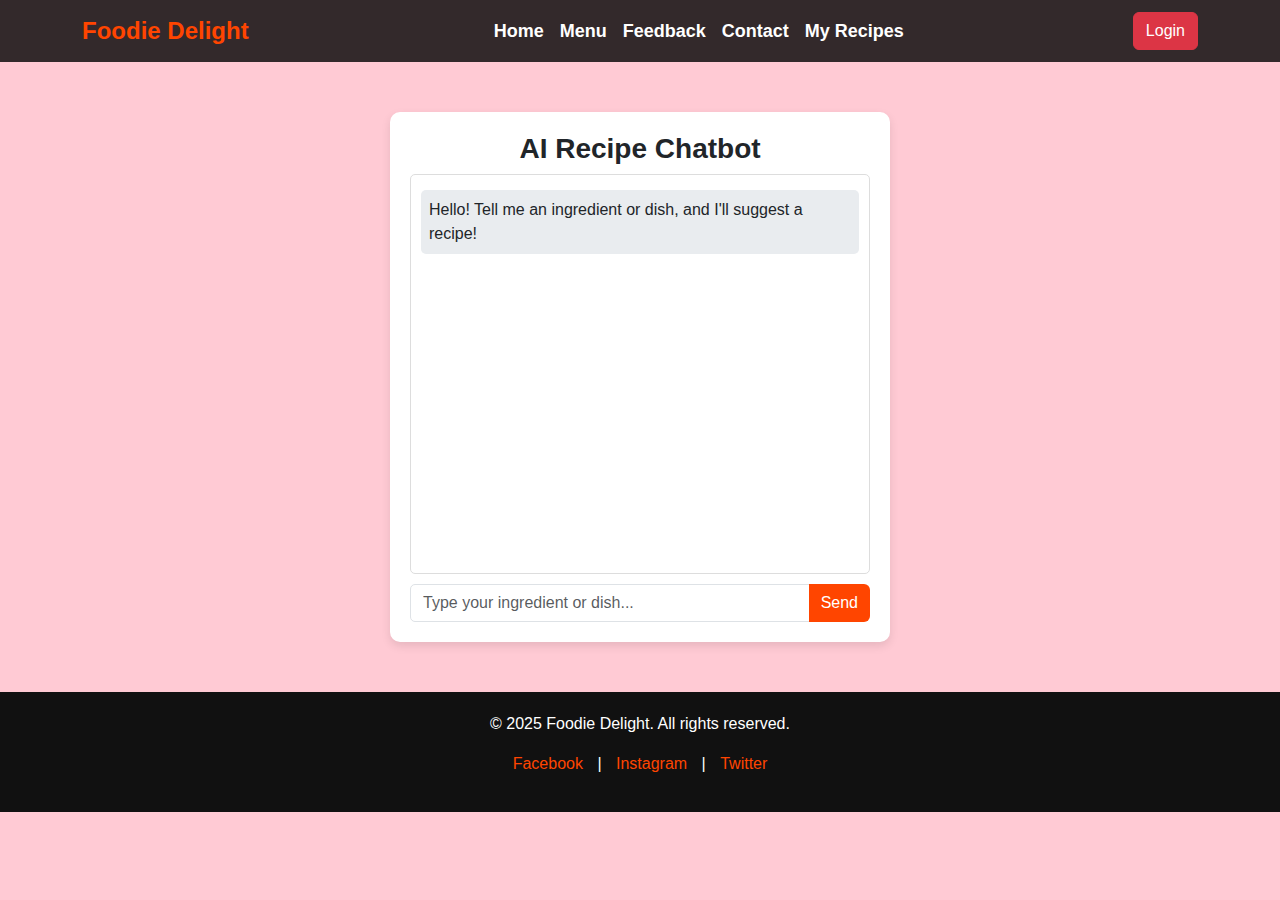
<file: chat.html>
<!DOCTYPE html>
<html lang="en">
  <head>
    <meta charset="UTF-8" />
    <meta name="viewport" content="width=device-width, initial-scale=1.0" />
    <title>AI Recipe Chatbot</title>

    <!-- Bootstrap CSS -->
    <link
      rel="stylesheet"
      href="https://cdn.jsdelivr.net/npm/bootstrap@5.3.0/dist/css/bootstrap.min.css"
    />
    <script src="https://cdn.jsdelivr.net/npm/bootstrap@5.3.0/dist/js/bootstrap.bundle.min.js"></script>
    <link rel="stylesheet" href="style.css" />
    <script src="https://code.jquery.com/jquery-3.6.0.min.js"></script>
  </head>
  <body>
    <!-- Navbar -->
    <nav class="navbar navbar-expand-lg navbar-dark">
      <div class="container">
        <a class="navbar-brand" href="index.html">Foodie Delight</a>
        <button
          class="navbar-toggler"
          type="button"
          data-bs-toggle="collapse"
          data-bs-target="#navbarNav"
        >
          <span class="navbar-toggler-icon"></span>
        </button>
        <div
          class="collapse navbar-collapse justify-content-center"
          id="navbarNav"
        >
          <ul class="navbar-nav">
            <li class="nav-item">
              <a class="nav-link" href="index.html">Home</a>
            </li>
            <li class="nav-item">
              <a class="nav-link" href="menu.html">Menu</a>
            </li>
            <li class="nav-item">
              <a class="nav-link" href="feedback.html">Feedback</a>
            </li>
            <li class="nav-item">
              <a class="nav-link" href="contact.html">Contact</a>
            </li>
            <li class="nav-item">
              <a class="nav-link" href="chat.html">My Recipes</a>
            </li>
          </ul>
        </div>
        <a href="login.html" class="btn btn-danger ms-auto">Login</a>
      </div>
    </nav>

    <!-- Chatbot Container -->
    <div class="container chat-container">
      <h3 class="text-center"><b> AI Recipe Chatbot</b></h3>
      <div class="chat-box" id="chatBox">
        <div class="bot-message">
          Hello! Tell me an ingredient or dish, and I'll suggest a recipe!
        </div>
      </div>

      <!-- Input for Chat -->
      <div class="input-group">
        <input
          type="text"
          id="userInput"
          class="form-control"
          placeholder="Type your ingredient or dish..."
        />
        <button class="btn btn-send" onclick="sendMessage()">Send</button>
      </div>
    </div>

    <footer>
      <p>© 2025 Foodie Delight. All rights reserved.</p>
      <p>
        <a href="#">Facebook</a> | <a href="#">Instagram</a> |
        <a href="#">Twitter</a>
      </p>
    </footer>

    <script>
      let recipes = {};

      // Load recipes.json using AJAX
      $.getJSON("chat.json", function (data) {
        recipes = data;
      });

      function sendMessage() {
        let userInput = document.getElementById("userInput").value.trim();
        if (userInput === "") return;

        let chatBox = document.getElementById("chatBox");

        // Add user message to chat
        let userMessage = document.createElement("div");
        userMessage.classList.add("user-message");
        userMessage.innerText = userInput;
        chatBox.appendChild(userMessage);

        // Scroll to bottom
        chatBox.scrollTop = chatBox.scrollHeight;

        // AI Response (with JSON)
        setTimeout(() => {
          let botMessage = document.createElement("div");
          botMessage.classList.add("bot-message");

          botMessage.innerText = getRecipeResponse(userInput);
          chatBox.appendChild(botMessage);

          // Apply animation to the bot's message
          $(botMessage).hide().fadeIn(500);

          // Scroll to bottom
          chatBox.scrollTop = chatBox.scrollHeight;
        }, 1000);

        // Clear input field
        document.getElementById("userInput").value = "";
      }

      function getRecipeResponse(input) {
        input = input.toLowerCase();
        return (
          recipes[input] ||
          "Sorry, I don't have a recipe for that. Try another ingredient! 😊"
        );
      }
    </script>
  </body>
</html>
</file>
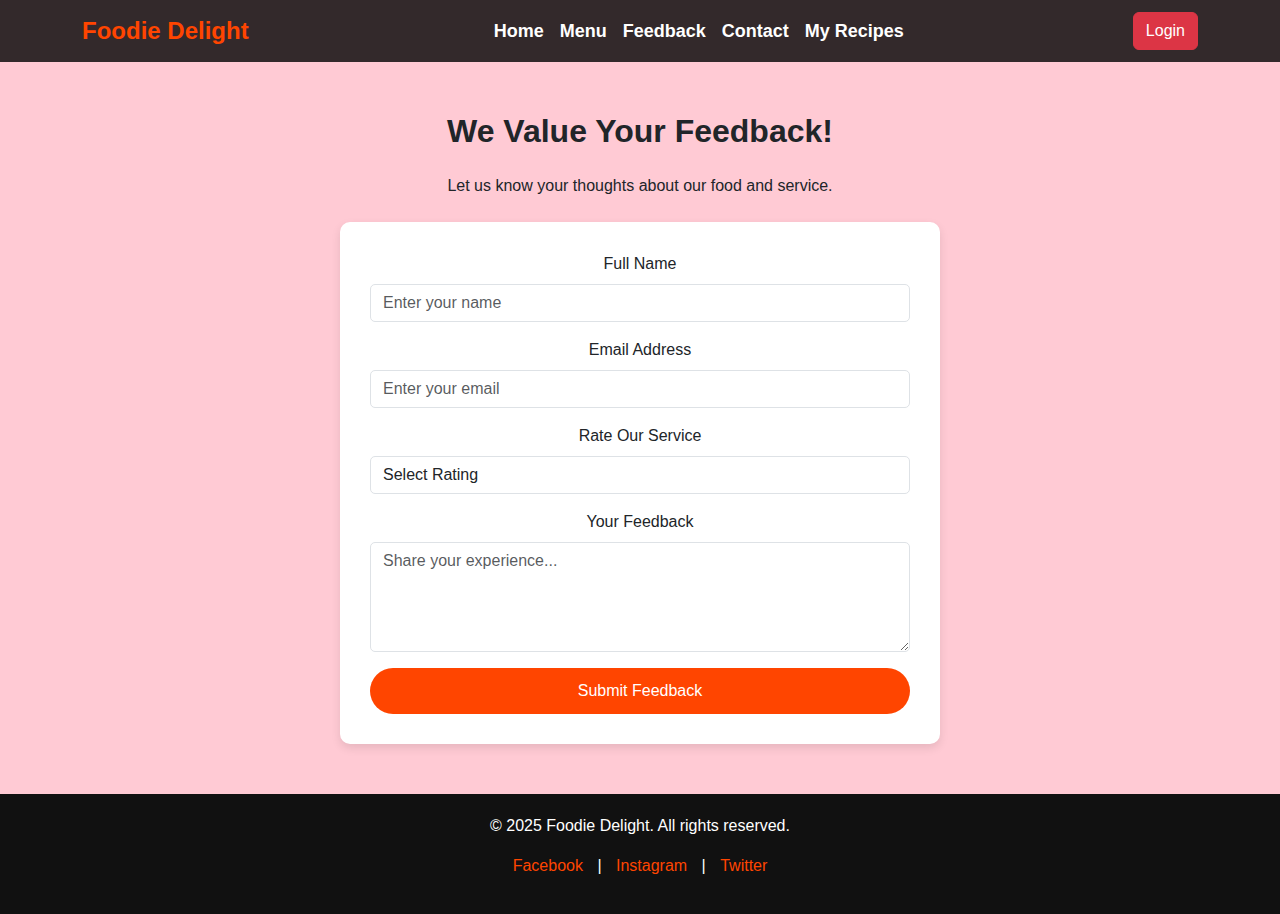
<file: feedback.html>
<!DOCTYPE html>
<html lang="en">
  <head>
    <meta charset="UTF-8" />
    <meta name="viewport" content="width=device-width, initial-scale=1.0" />
    <title>Feedback - Foodie Delight</title>

    <!-- Bootstrap CSS -->
    <link
      rel="stylesheet"
      href="https://cdn.jsdelivr.net/npm/bootstrap@5.3.0/dist/css/bootstrap.min.css"
    />
    <script src="https://cdn.jsdelivr.net/npm/bootstrap@5.3.0/dist/js/bootstrap.bundle.min.js"></script>
    <link rel="stylesheet" href="style.css" />
  </head>
  <body>
    <!-- Navbar -->
    <nav class="navbar navbar-expand-lg navbar-dark">
      <div class="container">
        <a class="navbar-brand" href="index.html">Foodie Delight</a>
        <button
          class="navbar-toggler"
          type="button"
          data-bs-toggle="collapse"
          data-bs-target="#navbarNav"
        >
          <span class="navbar-toggler-icon"></span>
        </button>
        <div
          class="collapse navbar-collapse justify-content-center"
          id="navbarNav"
        >
          <ul class="navbar-nav">
            <li class="nav-item">
              <a class="nav-link" href="index.html">Home</a>
            </li>
            <li class="nav-item">
              <a class="nav-link" href="menu.html">Menu</a>
            </li>
            <li class="nav-item">
              <a class="nav-link" href="feedback.html">Feedback</a>
            </li>
            <li class="nav-item">
              <a class="nav-link" href="contact.html">Contact</a>
            </li>
            <li class="nav-item">
              <a class="nav-link" href="chat.html">My Recipes</a>
            </li>
          </ul>
        </div>
        <a href="login.html" class="btn btn-danger ms-auto">Login</a>
      </div>
    </nav>

    <!-- Feedback Section -->
    <section class="feedback-section">
      <div class="container text-center">
        <h2 class="mb-4"><b>We Value Your Feedback! </b></h2>
        <p class="mb-4">
          Let us know your thoughts about our food and service.
        </p>

        <div class="feedback-form mx-auto">
          <form id="feedbackForm">
            <div class="mb-3">
              <label for="name" class="form-label">Full Name</label>
              <input
                type="text"
                class="form-control"
                id="name"
                placeholder="Enter your name"
                required
              />
            </div>

            <div class="mb-3">
              <label for="email" class="form-label">Email Address</label>
              <input
                type="email"
                class="form-control"
                id="email"
                placeholder="Enter your email"
                required
              />
            </div>

            <div class="mb-3">
              <label for="rating" class="form-label">Rate Our Service</label>
              <select class="form-control" id="rating" required>
                <option value="">Select Rating</option>
                <option value="5">⭐️⭐️⭐️⭐️⭐️ Excellent</option>
                <option value="4">⭐️⭐️⭐️⭐️ Good</option>
                <option value="3">⭐️⭐️⭐️ Average</option>
                <option value="2">⭐️⭐️ Below Average</option>
                <option value="1">⭐️ Poor</option>
              </select>
            </div>

            <div class="mb-3">
              <label for="message" class="form-label">Your Feedback</label>
              <textarea
                class="form-control"
                id="message"
                rows="4"
                placeholder="Share your experience..."
                required
              ></textarea>
            </div>

            <button type="submit" class="btn btn-submit">
              Submit Feedback
            </button>
          </form>
        </div>
      </div>
    </section>

    <!-- Footer -->
    <footer>
      <p>© 2025 Foodie Delight. All rights reserved.</p>
      <p>
        <a href="#">Facebook</a> | <a href="#">Instagram</a> |
        <a href="#">Twitter</a>
      </p>
    </footer>

    <!-- Form Validation & Submission -->
    <script>
      document
        .getElementById("feedbackForm")
        .addEventListener("submit", function (event) {
          event.preventDefault();
          let name = document.getElementById("name").value;
          let email = document.getElementById("email").value;
          let rating = document.getElementById("rating").value;
          let message = document.getElementById("message").value;

          if (!name || !email || !rating || !message) {
            alert("Please fill out all fields.");
            return;
          }

          alert("Thank you for your feedback! 😊");
          document.getElementById("feedbackForm").reset();
        });
    </script>
  </body>
</html>
</file>
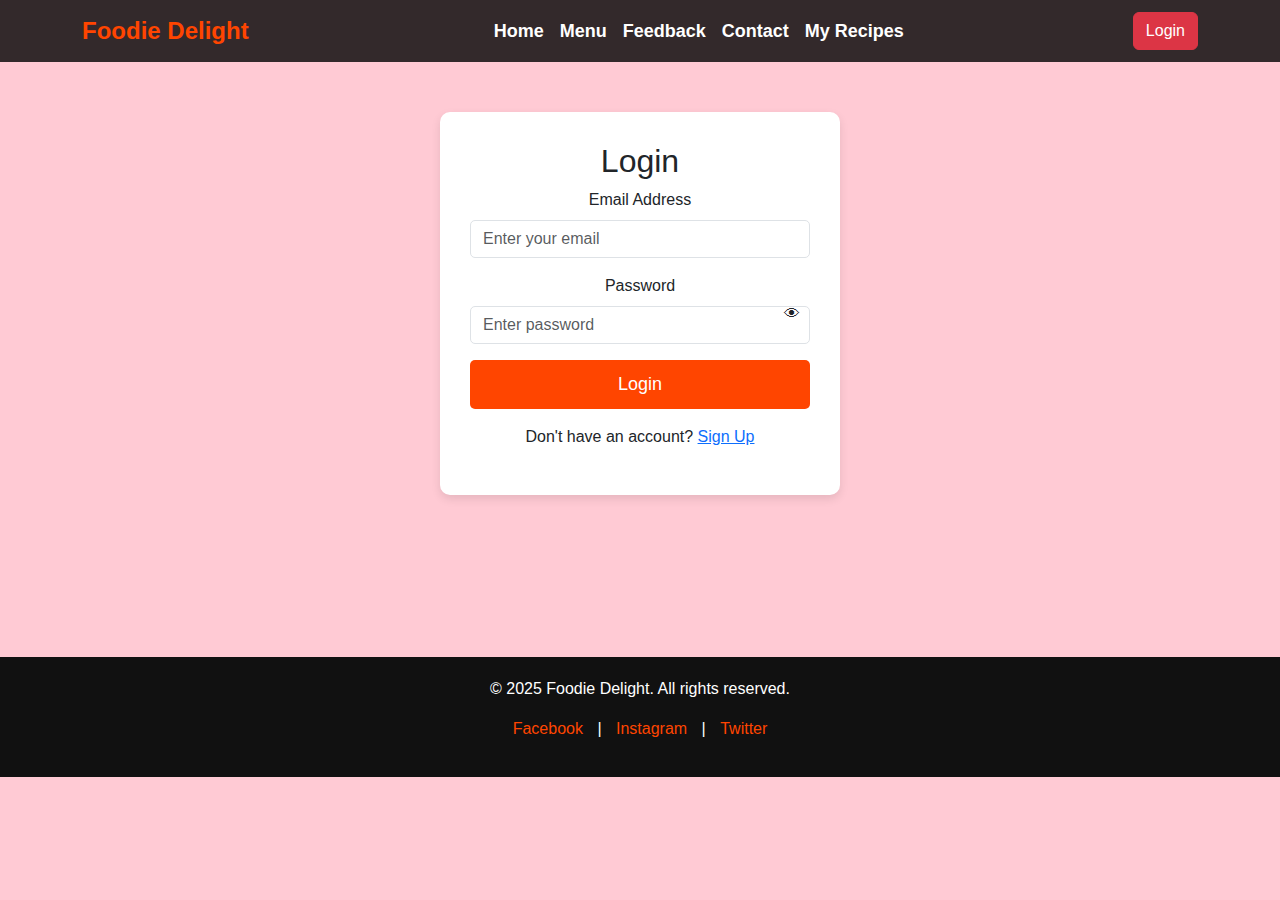
<file: login.html>
<!DOCTYPE html>
<html lang="en">
  <head>
    <meta charset="UTF-8" />
    <meta name="viewport" content="width=device-width, initial-scale=1.0" />
    <title>Login & Signup</title>

    <!-- Bootstrap CSS -->
    <link
      rel="stylesheet"
      href="https://cdn.jsdelivr.net/npm/bootstrap@5.3.0/dist/css/bootstrap.min.css"
    />
    <script src="https://cdn.jsdelivr.net/npm/bootstrap@5.3.0/dist/js/bootstrap.bundle.min.js"></script>
    <link rel="stylesheet" href="style.css" />
    <style>
      footer {
        background-color: #111;
        color: white;
        text-align: center;
        margin-top: 162px;
      }
    </style>
  </head>
  <body>
    <!-- Navbar -->
    <nav class="navbar navbar-expand-lg navbar-dark">
      <div class="container">
        <a class="navbar-brand" href="index.html">Foodie Delight</a>
        <button
          class="navbar-toggler"
          type="button"
          data-bs-toggle="collapse"
          data-bs-target="#navbarNav"
        >
          <span class="navbar-toggler-icon"></span>
        </button>
        <div
          class="collapse navbar-collapse justify-content-center"
          id="navbarNav"
        >
          <ul class="navbar-nav">
            <li class="nav-item">
              <a class="nav-link" href="index.html">Home</a>
            </li>
            <li class="nav-item">
              <a class="nav-link" href="menu.html">Menu</a>
            </li>
            <li class="nav-item">
              <a class="nav-link" href="feedback.html">Feedback</a>
            </li>
            <li class="nav-item">
              <a class="nav-link" href="contact.html">Contact</a>
            </li>
            <li class="nav-item">
              <a class="nav-link" href="chat.html">My Recipes</a>
            </li>
          </ul>
        </div>
        <a href="login.html" class="btn btn-danger ms-auto">Login</a>
      </div>
    </nav>
    <!-- Login & Signup Form Container -->
    <div class="container container-box">
      <h2 id="formTitle" class="text-dark">Login</h2>

      <!-- Login Form -->
      <form id="loginForm">
        <div class="mb-3">
          <label class="form-label">Email Address</label>
          <input
            type="email"
            class="form-control"
            id="loginEmail"
            placeholder="Enter your email"
            required
          />
        </div>
        <div class="mb-3 position-relative">
          <label class="form-label">Password</label>
          <input
            type="password"
            class="form-control"
            id="loginPassword"
            placeholder="Enter password"
            required
          />
          <span
            class="toggle-password"
            onclick="togglePassword('loginPassword')"
            >👁</span
          >
        </div>
        <button type="submit" class="btn btn-switch">Login</button>
        <p class="mt-3">
          Don't have an account? <a href="#" onclick="switchForm()">Sign Up</a>
        </p>
      </form>

      <!-- Signup Form (Initially Hidden) -->
      <form id="signupForm" class="hidden">
        <div class="mb-3">
          <label class="form-label">Full Name</label>
          <input
            type="text"
            class="form-control"
            id="signupName"
            placeholder="Enter your full name"
            required
          />
        </div>
        <div class="mb-3">
          <label class="form-label">Email Address</label>
          <input
            type="email"
            class="form-control"
            id="signupEmail"
            placeholder="Enter your email"
            required
          />
        </div>
        <div class="mb-3 position-relative">
          <label class="form-label">Password</label>
          <input
            type="password"
            class="form-control"
            id="signupPassword"
            placeholder="Enter password"
            required
          />
          <span
            class="toggle-password"
            onclick="togglePassword('signupPassword')"
            >👁</span
          >
        </div>
        <div class="mb-3 position-relative">
          <label class="form-label">Confirm Password</label>
          <input
            type="password"
            class="form-control"
            id="confirmPassword"
            placeholder="Confirm password"
            required
          />
          <span
            class="toggle-password"
            onclick="togglePassword('confirmPassword')"
            >👁</span
          >
        </div>
        <button type="submit" class="btn btn-switch">Sign Up</button>
        <p class="mt-3">
          Already have an account? <a href="#" onclick="switchForm()">Login</a>
        </p>
      </form>
    </div>
    <!-- Footer -->
    <footer>
      <p>© 2025 Foodie Delight. All rights reserved.</p>
      <p>
        <a href="#">Facebook</a> | <a href="#">Instagram</a> |
        <a href="#">Twitter</a>
      </p>
    </footer>

    <script>
      function switchForm() {
        let loginForm = document.getElementById("loginForm");
        let signupForm = document.getElementById("signupForm");
        let formTitle = document.getElementById("formTitle");

        if (loginForm.classList.contains("hidden")) {
          signupForm.classList.add("hidden");
          loginForm.classList.remove("hidden");
          formTitle.innerText = "Login";
        } else {
          loginForm.classList.add("hidden");
          signupForm.classList.remove("hidden");
          formTitle.innerText = "Sign Up";
        }
      }

      function togglePassword(id) {
        let input = document.getElementById(id);
        input.type = input.type === "password" ? "text" : "password";
      }

      document
        .getElementById("loginForm")
        .addEventListener("submit", function (event) {
          event.preventDefault();
          alert("Login Successful!");
          window.location.href = "home.html";
        });

      document
        .getElementById("signupForm")
        .addEventListener("submit", function (event) {
          event.preventDefault();
          let password = document.getElementById("signupPassword").value;
          let confirmPassword =
            document.getElementById("confirmPassword").value;

          if (password !== confirmPassword) {
            alert("Passwords do not match!");
          } else {
            alert("Signup Successful!");
            window.location.href = "home.html";
          }
        });
    </script>
  </body>
</html>
</file>
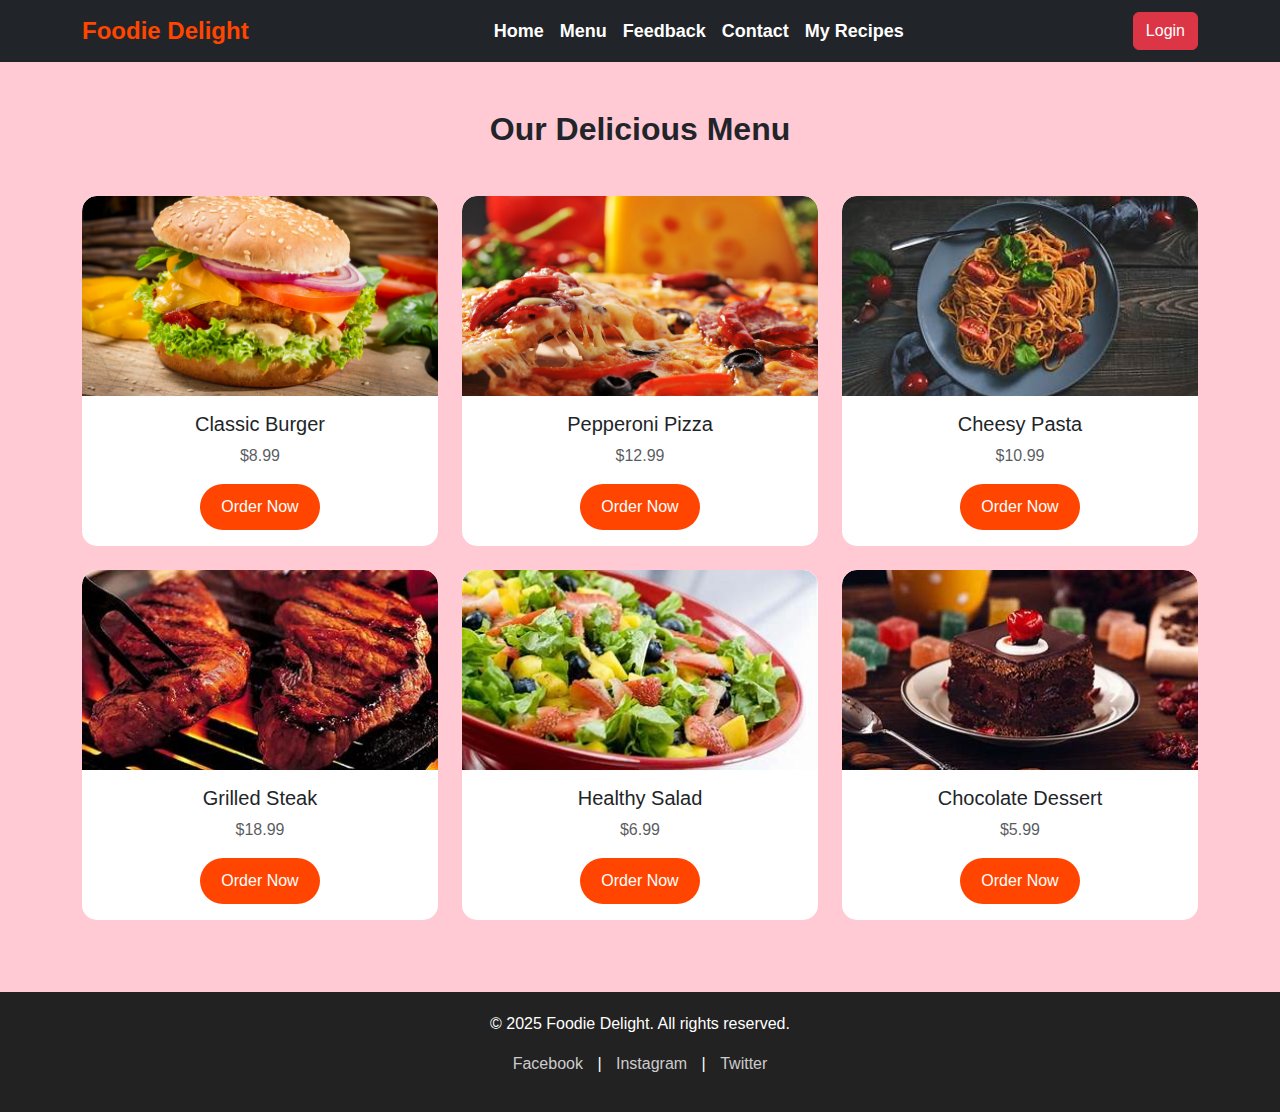
<file: menu.html>
<!DOCTYPE html>
<html lang="en">
  <head>
    <meta charset="UTF-8" />
    <meta name="viewport" content="width=device-width, initial-scale=1.0" />
    <title>Restaurant Menu</title>

    <!-- Bootstrap CSS -->
    <link
      rel="stylesheet"
      href="https://cdn.jsdelivr.net/npm/bootstrap@5.3.0/dist/css/bootstrap.min.css"
    />
    <script src="https://cdn.jsdelivr.net/npm/bootstrap@5.3.0/dist/js/bootstrap.bundle.min.js"></script>

    <!-- jQuery CDN -->
    <script src="https://code.jquery.com/jquery-3.6.0.min.js"></script>

    <!-- Optional: Your style.css -->
    <link rel="stylesheet" href="style.css" />
    <style>
      .menu-card img {
        width: 100%;
        height: 200px;
        object-fit: cover;
      }

      footer {
        background: #222;
        color: #fff;
        padding: 20px;
        text-align: center;
      }

      footer a {
        color: #ccc;
        text-decoration: none;
      }
    </style>
  </head>
  <body>
    <!-- Navbar -->
    <nav class="navbar navbar-expand-lg navbar-dark bg-dark">
      <div class="container">
        <a class="navbar-brand" href="index.html">Foodie Delight</a>
        <button
          class="navbar-toggler"
          type="button"
          data-bs-toggle="collapse"
          data-bs-target="#navbarNav"
        >
          <span class="navbar-toggler-icon"></span>
        </button>
        <div
          class="collapse navbar-collapse justify-content-center"
          id="navbarNav"
        >
          <ul class="navbar-nav">
            <li class="nav-item">
              <a class="nav-link" href="index.html">Home</a>
            </li>
            <li class="nav-item">
              <a class="nav-link active" href="menu.html">Menu</a>
            </li>
            <li class="nav-item">
              <a class="nav-link" href="feedback.html">Feedback</a>
            </li>
            <li class="nav-item">
              <a class="nav-link" href="contact.html">Contact</a>
            </li>
            <li class="nav-item">
              <a class="nav-link" href="chat.html">My Recipes</a>
            </li>
          </ul>
        </div>
        <a href="login.html" class="btn btn-danger ms-auto">Login</a>
      </div>
    </nav>

    <!-- Menu Section -->
    <section class="menu-section py-5">
      <div class="container">
        <h2 class="text-center mb-5"><b>Our Delicious Menu</b></h2>
        <div class="row" id="menu-container"></div>
      </div>
    </section>

    <!-- Order Modal -->
    <div class="modal fade" id="orderModal" tabindex="-1" aria-hidden="true">
      <div class="modal-dialog modal-dialog-centered">
        <div class="modal-content">
          <div class="modal-header">
            <h5 class="modal-title" id="orderModalLabel">Order Item</h5>
            <button
              type="button"
              class="btn-close"
              data-bs-dismiss="modal"
            ></button>
          </div>
          <div class="modal-body">
            <p><strong>Item:</strong> <span id="modalItemName"></span></p>
            <p><strong>Price:</strong> $<span id="modalItemPrice"></span></p>
            <p>Do you want to add this to your cart?</p>
          </div>
          <div class="modal-footer">
            <button class="btn btn-secondary" data-bs-dismiss="modal">
              Cancel
            </button>
            <button class="btn btn-success" id="addToCartBtn">
              Add to Cart
            </button>
          </div>
        </div>
      </div>
    </div>

    <!-- Footer -->
    <footer>
      <p>© 2025 Foodie Delight. All rights reserved.</p>
      <p>
        <a href="#">Facebook</a> | <a href="#">Instagram</a> |
        <a href="#">Twitter</a>
      </p>
    </footer>

    <!-- jQuery + JSON logic -->
    <script>
      // Menu stored in JSON
      const menuItems = [
        { name: "Classic Burger", price: 8.99, image: "burger.jpg" },
        { name: "Pepperoni Pizza", price: 12.99, image: "pizza.jpg" },
        { name: "Cheesy Pasta", price: 10.99, image: "pasta.jpg" },
        { name: "Grilled Steak", price: 18.99, image: "steak.jpg" },
        { name: "Healthy Salad", price: 6.99, image: "salad.jpg" },
        { name: "Chocolate Dessert", price: 5.99, image: "dessert.jpg" },
      ];

      $(document).ready(function () {
        // Render menu items
        menuItems.forEach((item, index) => {
          $("#menu-container").append(`
            <div class="col-lg-4 col-md-6 mb-4">
              <div class="card menu-card">
                <img src="${item.image}" alt="${item.name}">
                <div class="card-body">
                  <h5 class="card-title">${item.name}</h5>
                  <p class="text-muted">$${item.price.toFixed(2)}</p>
                  <button class="btn order-btn" 
                          data-index="${index}" 
                          data-bs-toggle="modal" 
                          data-bs-target="#orderModal">
                    Order Now
                  </button>
                </div>
              </div>
            </div>
          `);
        });

        // Show modal with correct item info
        $(document).on("click", ".order-btn", function () {
          const item = menuItems[$(this).data("index")];
          $("#modalItemName").text(item.name);
          $("#modalItemPrice").text(item.price.toFixed(2));
          $("#addToCartBtn").data("item", item);
        });

        // Simulate Add to Cart
        $("#addToCartBtn").click(function () {
          const item = $(this).data("item");
          alert(`${item.name} added to cart for $${item.price.toFixed(2)}!`);
          $("#orderModal").modal("hide");
        });
      });
    </script>
  </body>
</html>
</file>
<file: style.css>
body {
        font-family: "Poppins", sans-serif;
        background-color: #ffcad4;
      }
      .navbar {
        background-color: rgba(0, 0, 0, 0.8);
      }
      .navbar-brand {
        font-size: 24px;
        font-weight: bold;
        color: #ff4500 !important;
      }
      .navbar-nav .nav-link {
        color: white;
        font-size: 18px;
        font-weight: bold;
        transition: 0.3s;
        padding: 8px 15px;
      }
      .navbar-nav .nav-link:hover {
        color: #ff4500;
        background-color: white;
        border-radius: 5px;
      }
      .hero-section {
        height: 100vh;
        background: url("img1.jpg") center/cover no-repeat;
        position: relative;
        color: white;
        text-align: center;
        display: flex;
        align-items: center;
        justify-content: center;
        animation: changeBg 12s infinite alternate;
      }
      @keyframes changeBg {
        0% {
          background-image: url("img1.jpg");
        }
        50% {
          background-image: url("img2.jpg");
        }
        100% {
          background-image: url("img3.png");
        }
      }
      .hero-text {
        background: rgba(0, 0, 0, 0.6);
        padding: 20px;
        border-radius: 10px;
      }
      .cta-btn {
        background-color: #ff4500;
        padding: 12px 24px;
        color: white;
        font-size: 18px;
        border-radius: 50px;
        text-decoration: none;
        transition: 0.3s;
        cursor: pointer;
      }
      .cta-btn:hover {
        background-color: white;
        color: #ff4500;
      }
      footer {
        background-color: #111;
        color: white;
        text-align: center;
        padding: 20px;
      }
      footer a {
        color: #ff4500;
        text-decoration: none;
        margin: 0 10px;
      }
      footer a:hover {
        text-decoration: underline;
      }
      .menu-section {
        padding: 50px 0;
      }
      .menu-card {
        border: none;
        border-radius: 15px;
        overflow: hidden;
        transition: 0.3s;
      }
      .menu-card:hover {
        transform: scale(1.05);
        box-shadow: 0px 4px 10px rgba(0, 0, 0, 0.2);
      }
      .menu-card img {
        width: 100%;
        height: 200px;
        object-fit: cover;
        border-radius: 15px 15px 0 0;
      }
      .menu-card .card-body {
        text-align: center;
      }
      .order-btn {
        background-color: #ff4500;
        color: white;
        border-radius: 50px;
        padding: 10px 20px;
        transition: 0.3s;
      }
      .order-btn:hover {
        background-color: white;
        color: #ff4500;
        border: 1px solid #ff4500;
      }
      .container-box {
        max-width: 400px;
        margin: 50px auto;
        padding: 30px;
        background: white;
        box-shadow: 0px 4px 10px rgba(0, 0, 0, 0.1);
        border-radius: 10px;
        text-align: center;
      }

      .btn-switch {
        width: 100%;
        background-color: #ff4500;
        color: white;
        font-size: 18px;
        padding: 10px;
        border-radius: 5px;
        transition: 0.3s;
      }

      .btn-switch:hover {
        background-color: #e63900;
      }

      .toggle-password {
        cursor: pointer;
        position: absolute;
        right: 10px;
        top: 40%;
      }

      .hidden {
        display: none;
      }
      
      .feedback-section {
        padding: 50px 0;
      }
      .feedback-form {
        max-width: 600px;
        background: white;
        padding: 30px;
        border-radius: 10px;
        box-shadow: 0px 4px 10px rgba(0, 0, 0, 0.1);
      }
      .form-control {
        border-radius: 10px;
      }
      .btn-submit {
        background-color: #ff4500;
        color: white;
        border-radius: 50px;
        padding: 10px 20px;
        transition: 0.3s;
        width: 100%;
      }
      .btn-submit:hover {
        background-color: white;
        color: #ff4500;
        border: 1px solid #ff4500;
      }
      .contact-container {
        padding: 60px 20px;
        max-width: 800px;
        margin: auto;
        background: white;
        box-shadow: 0px 4px 10px rgba(0, 0, 0, 0.1);
        border-radius: 10px;
      }

      .form-control {
        border-radius: 5px;
      }

      .btn-submit {
        background-color: #ff4500;
        color: white;
        border-radius: 50px;
        padding: 10px 20px;
        transition: 0.3s;
        width: 100%;
      }
      .btn-submit:hover {
        background-color: white;
        color: #ff4500;
        border: 1px solid #ff4500;
      }

      .social-icons a {
        font-size: 20px;
        margin: 10px;
        color: #ff4500;
        transition: 0.3s;
      }

      .social-icons a:hover {
        color: black;
      }

      .map-container {
        margin-top: 40px;
        text-align: center;
      }
      
      .chat-container {
        max-width: 500px;
        margin: 50px auto;
        padding: 20px;
        background: white;
        box-shadow: 0px 4px 10px rgba(0, 0, 0, 0.1);
        border-radius: 10px;
      }

      .chat-box {
        height: 400px;
        overflow-y: auto;
        border: 1px solid #ddd;
        border-radius: 5px;
        padding: 10px;
        background: #fff;
      }

      .user-message {
        background-color: #ff4500;
        color: white;
        padding: 8px;
        border-radius: 5px;
        text-align: right;
        margin: 5px 0;
      }

      .bot-message {
        background-color: #e9ecef;
        padding: 8px;
        border-radius: 5px;
        text-align: left;
        margin: 5px 0;
      }

      .input-group {
        margin-top: 10px;
      }

      .btn-send {
        background-color: #ff4500;
        color: white;
        border: none;
      }

      .btn-send:hover {
        background-color: #e63900;
      }
</file>
